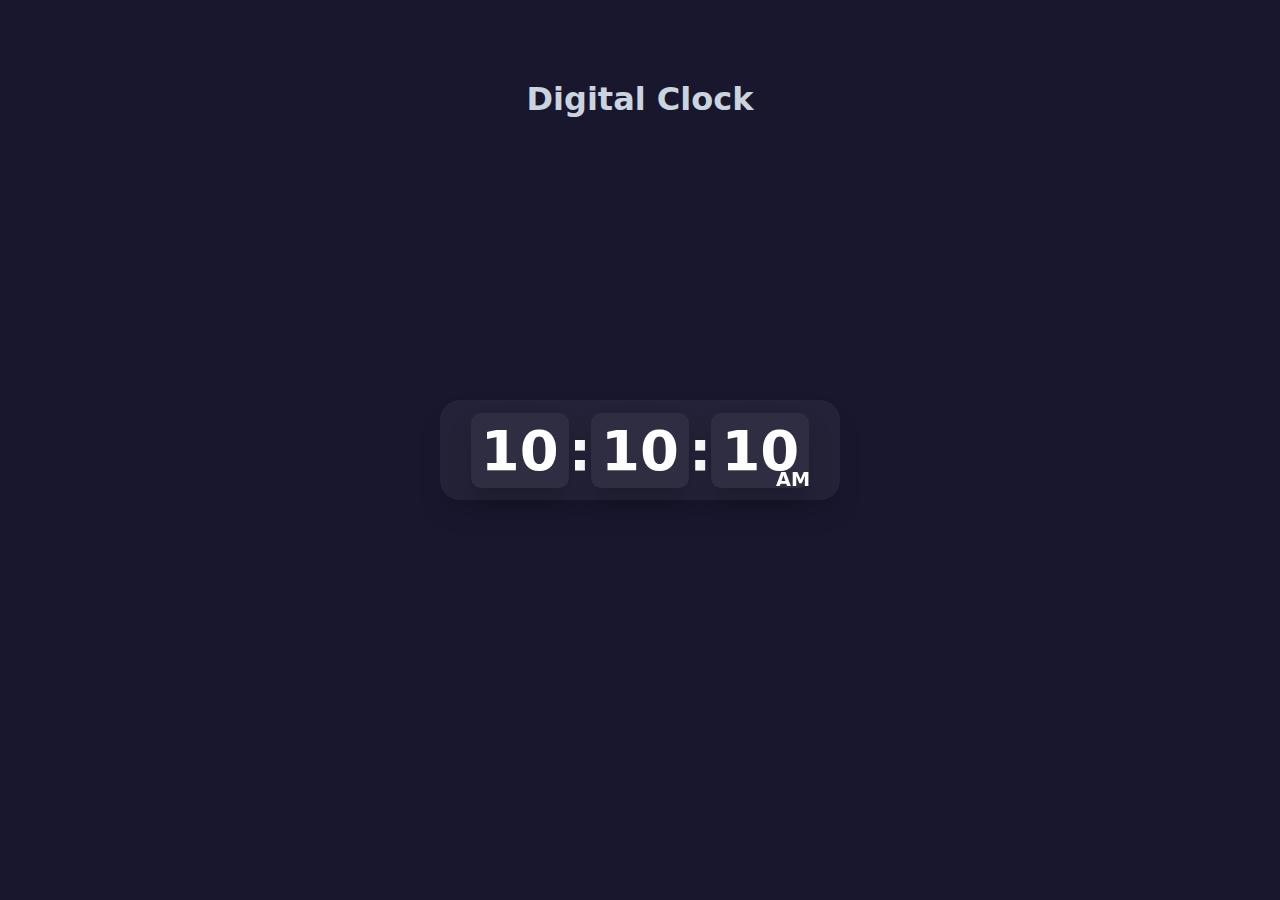
<file: Digital_Clock/index.html>
<!DOCTYPE html>
<html lang="en">
  <head>
    <meta charset="UTF-8" />
    <meta name="viewport" content="width=device-width, initial-scale=1.0" />
    <title>Clock</title>
    <link rel="stylesheet" href="style.css" />
  </head>
  <body>
    <section>
      <h1 class="heading">Digital Clock</h1>
      <div class="clock">
        <div class="container">
          <h2 class="hour">10</h2>
          <h2 class="dot">:</h2>
          <h2 class="min">10</h2>
          <h2 class="dot">:</h2>
          <h2 class="sec">10</h2>
          <span class="ampm">AM</span>
        </div>
      </div>
    </section>
    <script src="main.js"></script>
  </body>
</html>
</file>
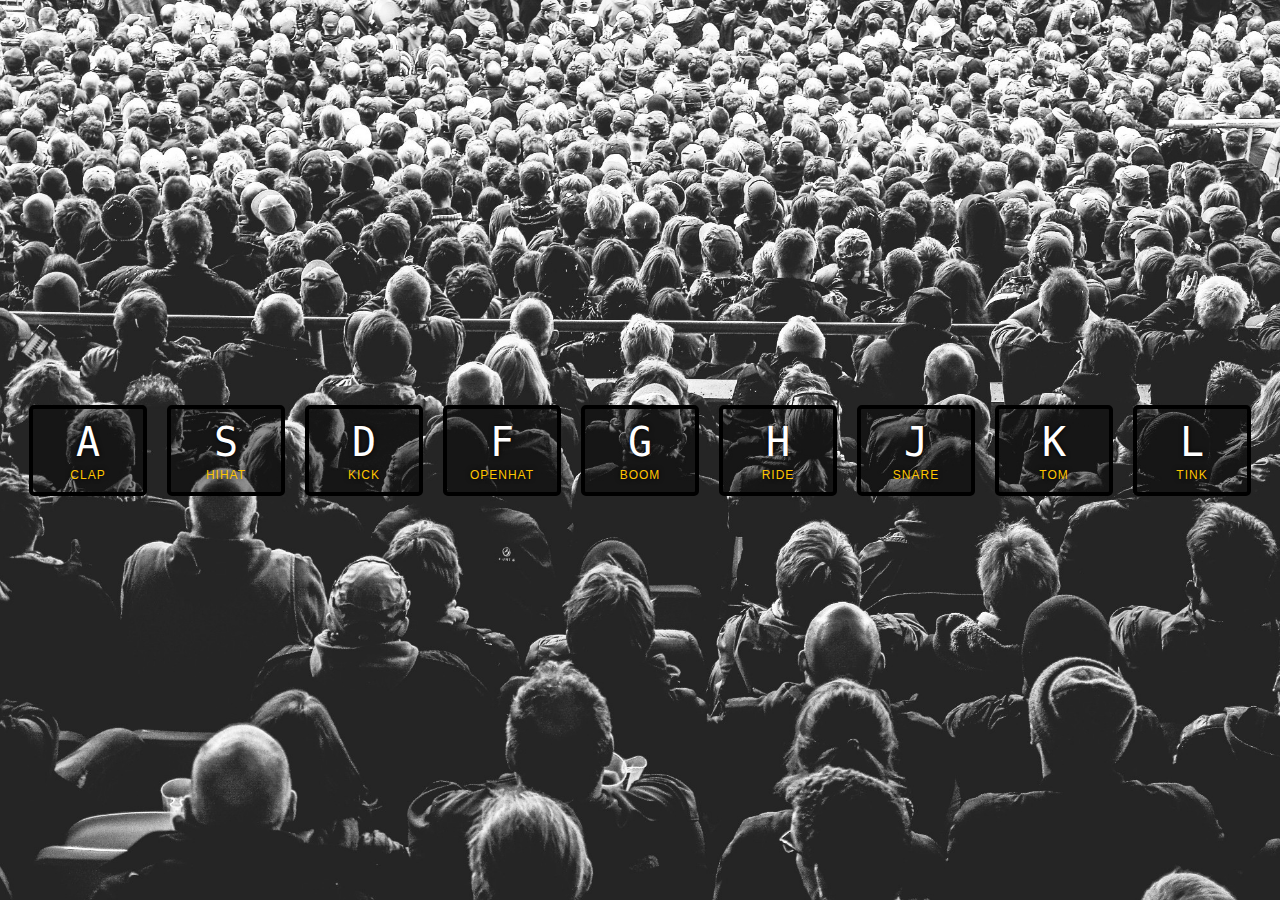
<file: Drum_kit/index.html>
<!DOCTYPE html>
<html lang="en">
  <head>
    <meta charset="UTF-8" />
    <title>JS Drum Kit</title>
    <link rel="stylesheet" href="style.css" />
    <link rel="icon" href="https://fav.farm/🔥" />
  </head>
  <body>
    <div class="keys">
      <div data-key="65" class="key">
        <kbd>A</kbd>
        <span class="sound">clap</span>
      </div>
      <div data-key="83" class="key">
        <kbd>S</kbd>
        <span class="sound">hihat</span>
      </div>
      <div data-key="68" class="key">
        <kbd>D</kbd>
        <span class="sound">kick</span>
      </div>
      <div data-key="70" class="key">
        <kbd>F</kbd>
        <span class="sound">openhat</span>
      </div>
      <div data-key="71" class="key">
        <kbd>G</kbd>
        <span class="sound">boom</span>
      </div>
      <div data-key="72" class="key">
        <kbd>H</kbd>
        <span class="sound">ride</span>
      </div>
      <div data-key="74" class="key">
        <kbd>J</kbd>
        <span class="sound">snare</span>
      </div>
      <div data-key="75" class="key">
        <kbd>K</kbd>
        <span class="sound">tom</span>
      </div>
      <div data-key="76" class="key">
        <kbd>L</kbd>
        <span class="sound">tink</span>
      </div>
    </div>

    <audio data-key="65" src="sounds/clap.wav"></audio>
    <audio data-key="83" src="sounds/hihat.wav"></audio>
    <audio data-key="68" src="sounds/kick.wav"></audio>
    <audio data-key="70" src="sounds/openhat.wav"></audio>
    <audio data-key="71" src="sounds/boom.wav"></audio>
    <audio data-key="72" src="sounds/ride.wav"></audio>
    <audio data-key="74" src="sounds/snare.wav"></audio>
    <audio data-key="75" src="sounds/tom.wav"></audio>
    <audio data-key="76" src="sounds/tink.wav"></audio>

    <script src="script.js"></script>
  </body>
</html>
</file>
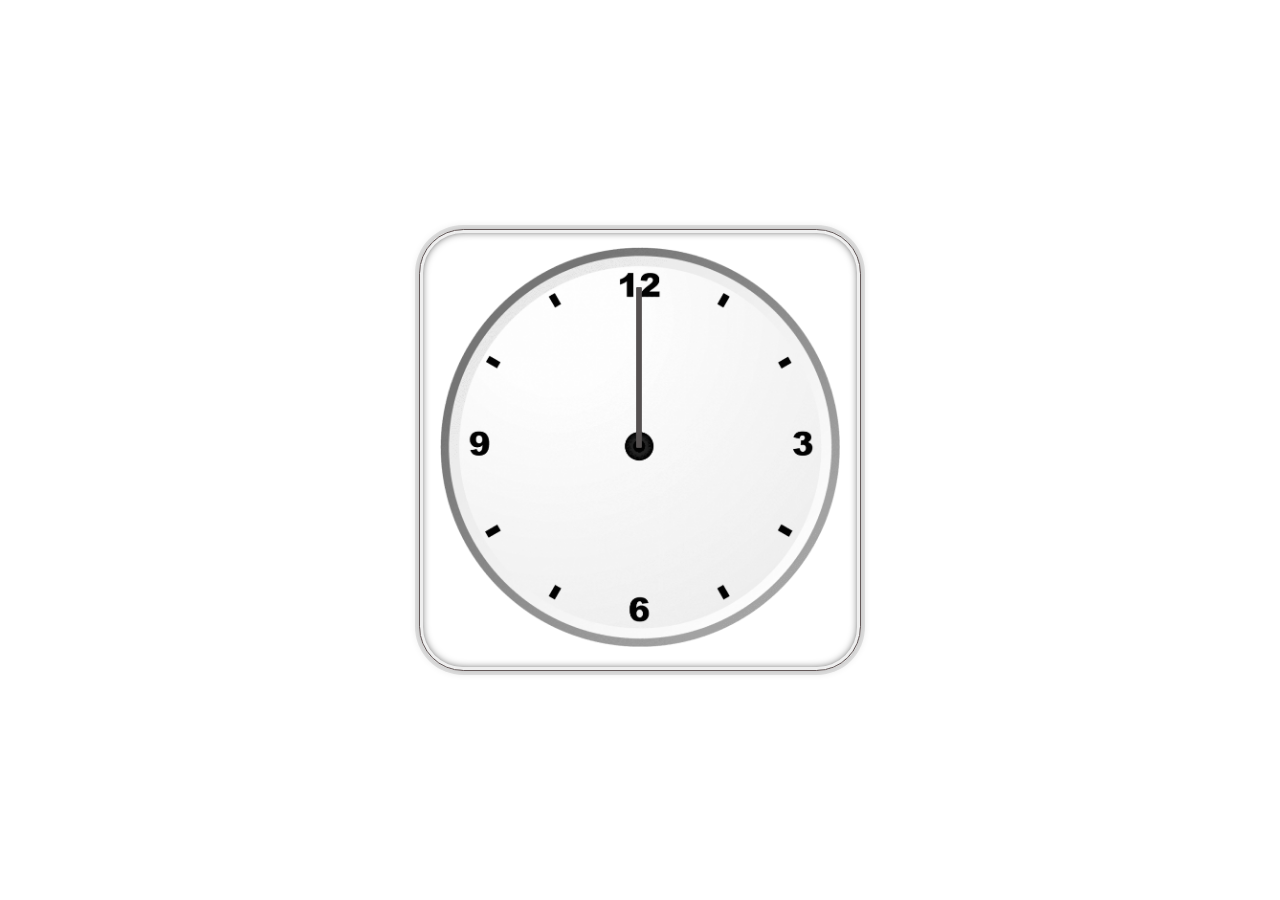
<file: JS_Clock/index.html>
<!DOCTYPE html>
<html lang="en">
  <head>
    <meta charset="UTF-8" />
    <title>JS + CSS Clock</title>
    <link rel="icon" href="https://fav.farm/🔥" />
    <link rel="stylesheet" href="style.css" />
  </head>
  <body>
    <div class="clock">
      <div class="clock-face">
        <div class="hand hour-hand"></div>
        <div class="hand min-hand"></div>
        <div class="hand second-hand"></div>
      </div>
    </div>
    <script src="main.js"></script>
  </body>
</html>
</file>
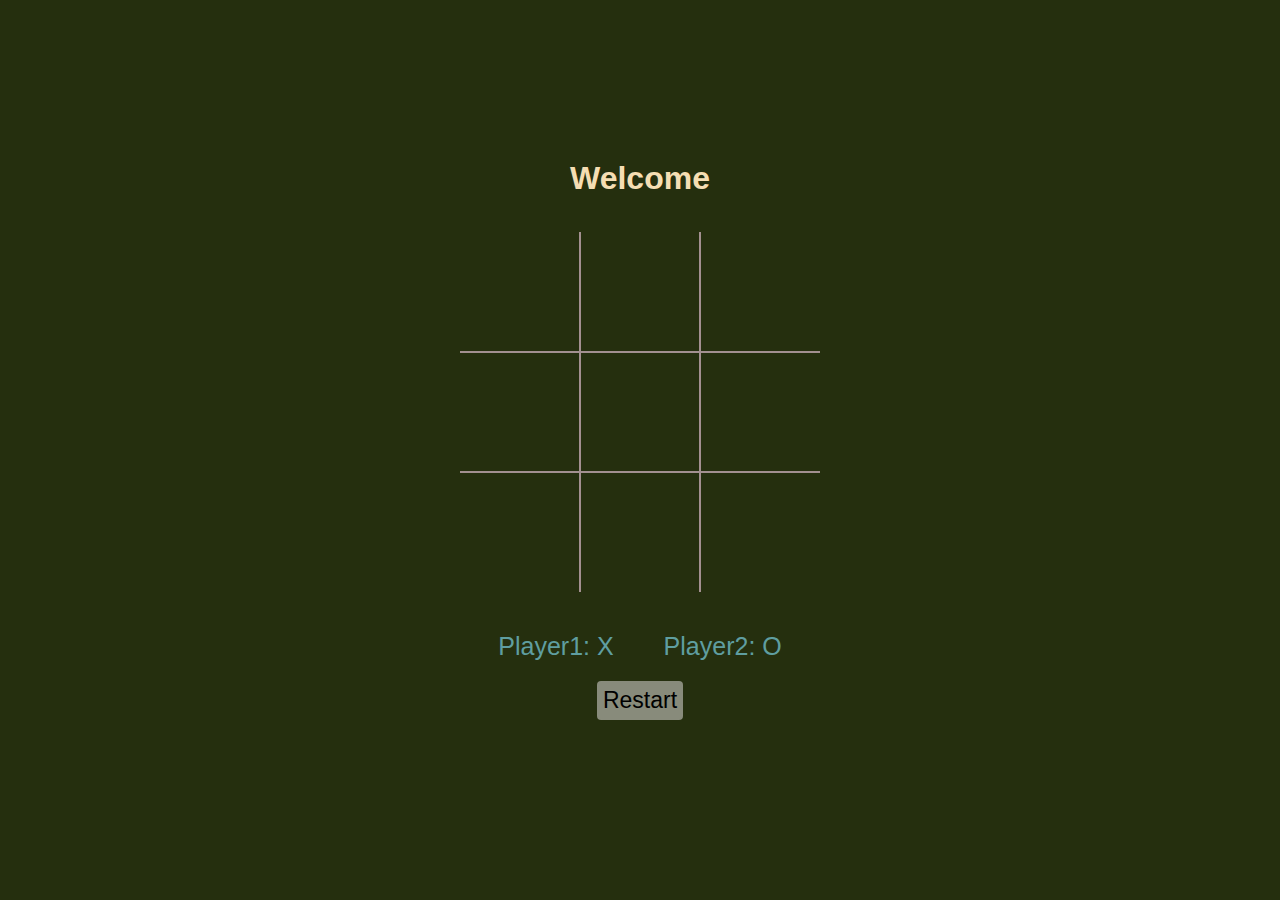
<file: Tic Tac Toe/index.html>
<!DOCTYPE html>
<html lang="en">
  <head>
    <meta charset="UTF-8" />
    <meta name="viewport" content="width=device-width, initial-scale=1.0" />
    <title>TIC TAC TOE</title>
    <link rel="stylesheet" href="styles.css" />
  </head>
  <body>
    <div class="container">
      <h1>Welcome</h1>
      <div class="board">
        <div class="cell"></div>
        <div class="cell"></div>
        <div class="cell"></div>
        <div class="cell"></div>
        <div class="cell"></div>
        <div class="cell"></div>
        <div class="cell"></div>
        <div class="cell"></div>
        <div class="cell"></div>
      </div>
      <div class="game-players">
        <div class="player player1">Player1: X</div>
        <div class="player player2">Player1: X</div>
      </div>
      <button class="restart">Restart</button>
      <div class="alertBox">Alert</div>
    </div>

    <script src="main.js"></script>
  </body>
</html>
</file>
<file: Digital_Clock/style.css>
* {
  margin: 0;
  padding: 0;
  box-sizing: border-box;
  font-family: "sans";
}

section {
  background: #19172e;
  width: 100%;
  height: 100vh;
  display: flex;
  justify-content: center;
  align-items: center;
}

.heading {
  color: rgb(202, 212, 223);
  font-size: 2rem;
  position: absolute;
  top: 0;
  padding: 80px;
}

.clock {
  position: relative;
  background: rgba(255, 255, 255, 0.05);
  width: 400px;
  height: 100px;
  box-shadow: 0 15px 25px rgba(0, 0, 0, 0.1);
  border-radius: 20px;
  backdrop-filter: blur(100px);
  display: flex;
  justify-content: center;
  align-items: center;
}

.container {
  display: flex;
  justify-content: center;
  align-items: center;
}

.container h2 {
  font-size: 3.5rem;
  color: #fff;
}

.clock .container h2:nth-child(odd) {
  padding: 5px 10px;
  border-radius: 10px;
  background: rgba(255, 255, 255, 0.05);
  box-shadow: 0 15px 25px rgba(0, 0, 0, 0.2);
}

.ampm {
  position: absolute;
  top: 68px;
  right: 30px;
  font-size: 1.2rem;
  color: #fff;
  font-weight: 700;
}
</file>
<file: Drum_kit/style.css>
html {
  font-size: 10px;
  background: url("./background.jpg") bottom center;
  background-size: cover;
}

body,
html {
  margin: 0;
  padding: 0;
  font-family: sans-serif;
}

.keys {
  display: flex;
  flex: 1;
  min-height: 100vh;
  align-items: center;
  justify-content: center;
}

.key {
  border: 0.4rem solid black;
  border-radius: 0.5rem;
  margin: 1rem;
  font-size: 1.5rem;
  padding: 1rem 0.5rem;
  transition: all 0.07s ease;
  width: 10rem;
  text-align: center;
  color: white;
  background: rgba(0, 0, 0, 0.4);
  text-shadow: 0 0 0.5rem black;
}

.playing {
  transform: scale(1.1);
  border-color: #ffc600;
  box-shadow: 0 0 1rem #ffc600;
}

kbd {
  display: block;
  font-size: 4rem;
}

.sound {
  font-size: 1.2rem;
  text-transform: uppercase;
  letter-spacing: 0.1rem;
  color: #ffc600;
}
</file>
<file: JS_Clock/style.css>
html {
  /* background: #018ded url(https://unsplash.it/1500/1000?image=881&blur=5); */
  background-size: cover;
  font-family: "helvetica neue";
  text-align: center;
  font-size: 10px;
}

body {
  margin: 0;
  font-size: 2rem;
  display: flex;
  flex: 1;
  min-height: 100vh;
  align-items: center;
}

.clock {
  width: 400px;
  height: 400px;
  border: 0.5px solid rgb(99, 88, 88);
  border-radius: 10%;
  margin: 50px auto;
  padding: 2rem;
  box-shadow: 0 0 0 4px rgba(0, 0, 0, 0.1), inset 0 0 0 3px #efefef,
    inset 0 0 10px black, 0 0 10px rgba(0, 0, 0, 0.2);
}

.clock-face {
  background: url(clock.png);
  background-size: 100%;
  width: 45vw;
  height: 35vw;
  position: relative;
  width: 100%;
  height: 100%;
  transform: translateY(-3px);
}

.hand {
  width: 40%;
  height: 5px;
  background: rgb(85, 80, 80);
  position: absolute;
  top: 49.5%;
  left: 38.5px;
  transform-origin: 100%;
  transform: rotate(90deg);
  /* transition: all 0.5s; */
}
</file>
<file: Tic Tac Toe/styles.css>
* {
  margin: 0px;
  padding: 0px;
  box-sizing: border-box;
  font-family: sans-serif;
}

body {
  background: #252f0e;
  color: wheat;
}

.container {
  width: 100%;
  height: 100vh;
  display: flex;
  flex-direction: column;
  justify-content: center;
  align-items: center;
}

.container h1 {
  margin-bottom: 35px;
}

.board {
  display: grid;
  grid-template-columns: repeat(3, minmax(120px, 1fr));
}

.cell {
  border: 1px solid #a39090;
  display: flex;
  justify-content: center;
  align-items: center;
  padding: 40px;
  font-size: 50px;
  font-weight: 250;
  height: 120px;
  cursor: pointer;
}

.cell:first-child,
.cell:nth-child(2),
.cell:nth-child(3) {
  border-top: none;
}

.cell:nth-child(3n) {
  border-right: none;
}
.cell:nth-child(3n + 1) {
  border-left: none;
}
.cell:nth-child(n + 7) {
  border-bottom: none;
}

.game-players {
  /* width: 360px; */
  margin-top: 40px;
  display: flex;
  justify-content: space-between;

  .player {
    color: cadetblue;
    font-size: 25px;
    font-weight: 400;
    margin-inline: 25px;
  }
}

.restart {
  margin-block: 20px;
  border: none;
  background-color: rgb(136, 139, 123);
  font-size: 23px;
  padding: 6px;
  border-radius: 4px;
  cursor: pointer;
}
.restart:hover {
  background-color: rgb(180, 183, 162);
}

.cell.disabled {
  background-color: #544f4f;
  border-radius: 10px;
}

.alertBox {
  position: absolute;
  top: 0px;
  background-color: #0e1108;
  width: 100%;
  height: 40px;
  font-size: 20px;
  font-weight: 500;
  padding: 8px;
  display: none;
}

@media screen and (max-width: 480px) {
  .board {
    grid-template-columns: repeat(3, minmax(50px, 1fr));
  }
  .cell {
    font-size: 30px;
    font-weight: 150;
    height: 80px;
  }
}
</file>
